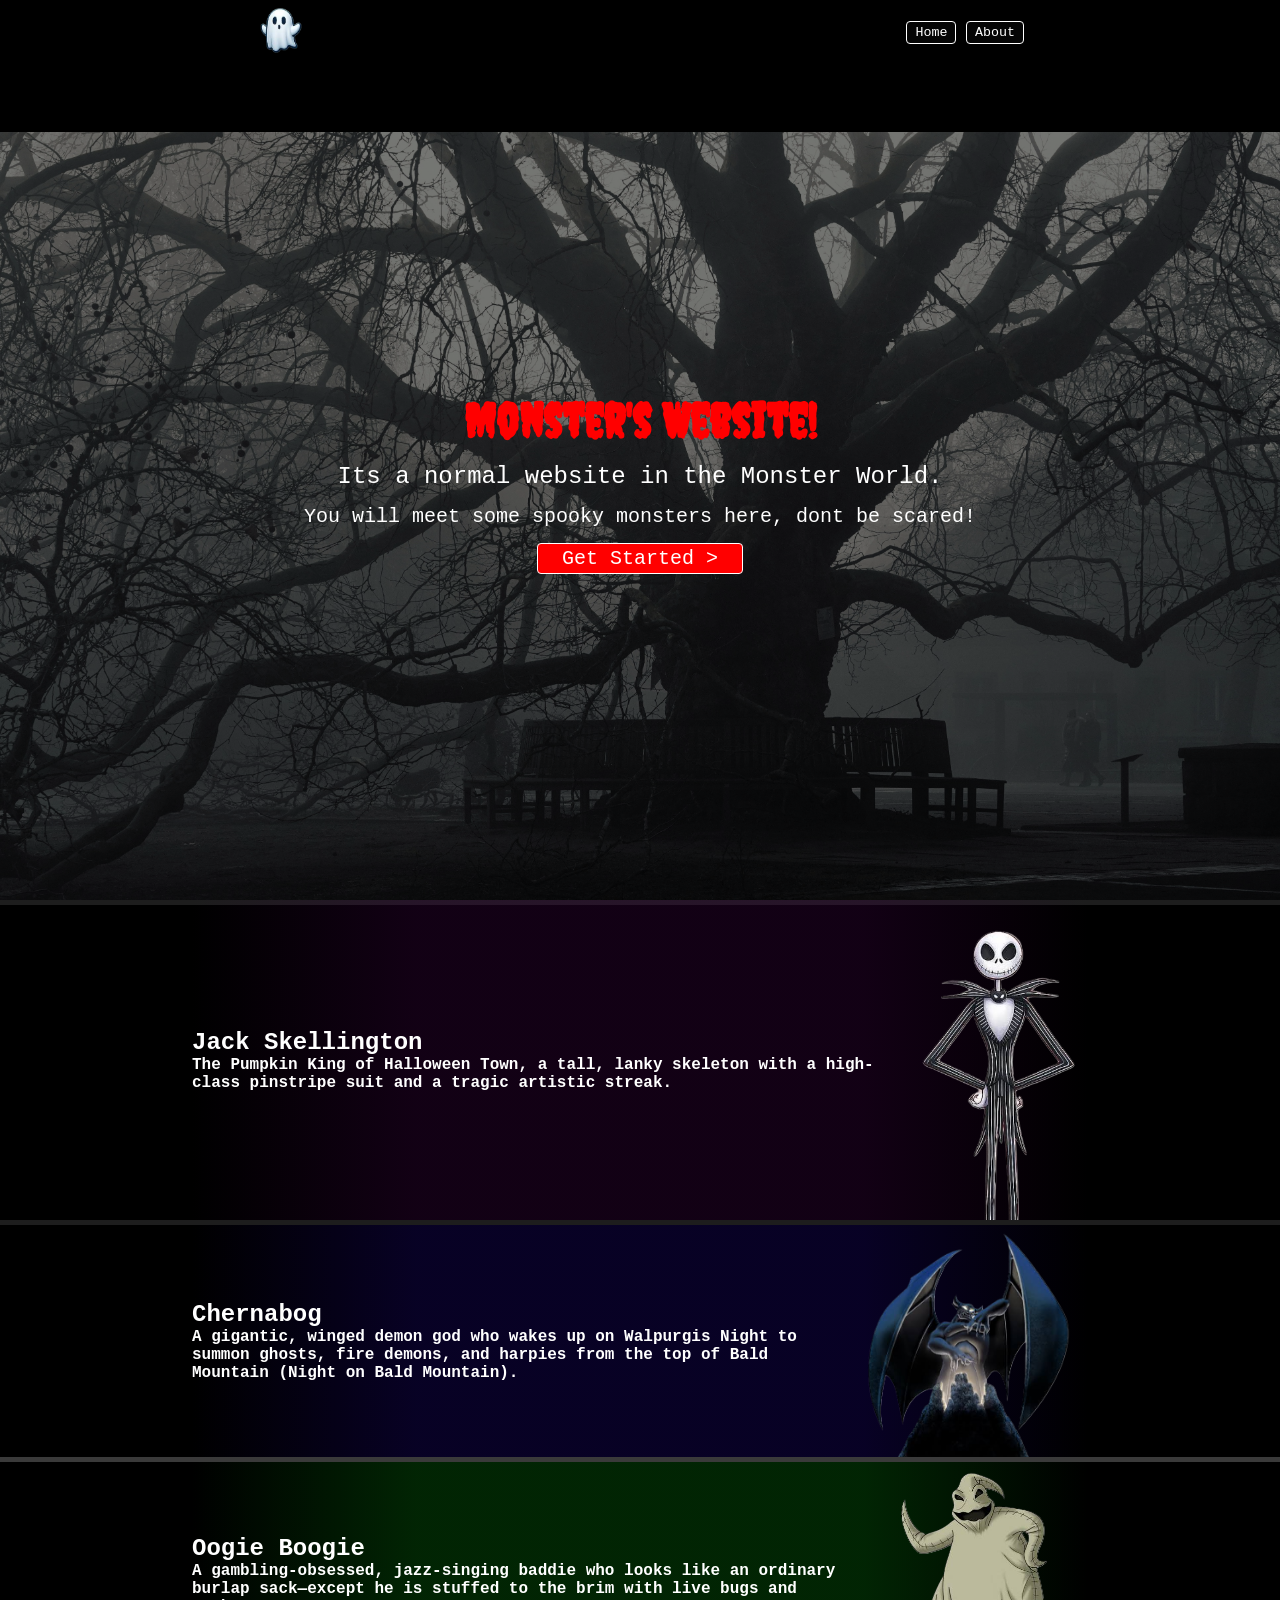
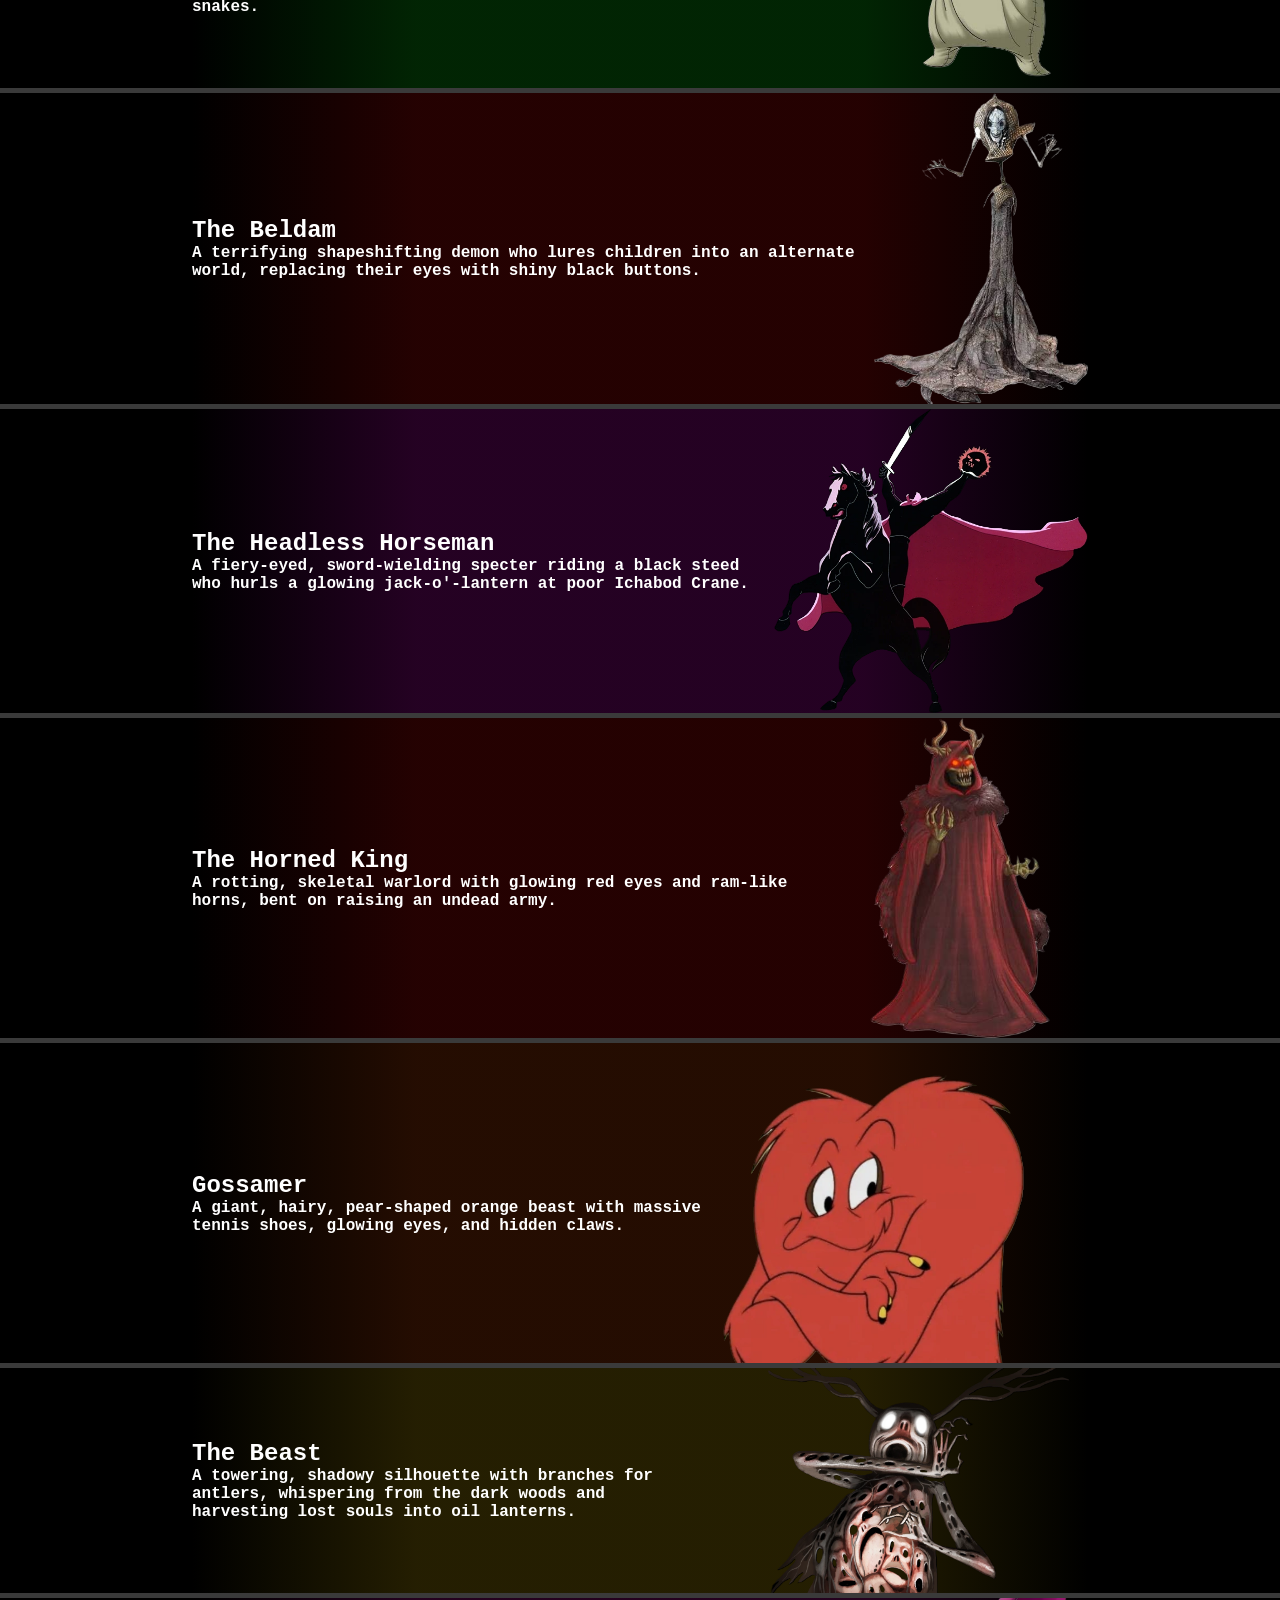
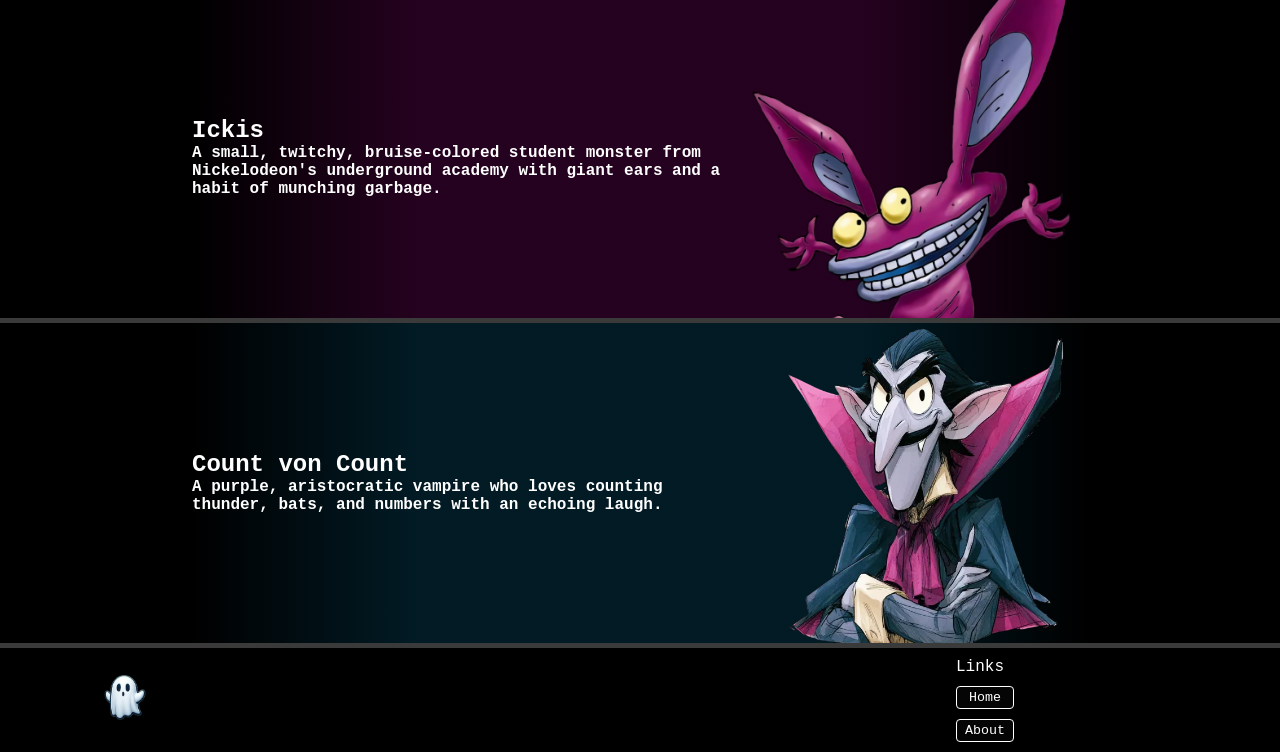
<file: index.html>
<!DOCTYPE html>
<html lang="en">

<head>
    <meta charset="UTF-8">
    <meta name="viewport" content="width=device-width, initial-scale=1.0">
    <title>Monster's Website</title>
    <link rel="stylesheet" href="style.css">
    <link rel="apple-touch-icon" sizes="180x180" href="/apple-touch-icon.png">
    <link rel="icon" type="image/png" sizes="32x32" href="/favicon-32x32.png">
    <link rel="icon" type="image/png" sizes="16x16" href="/favicon-16x16.png">
    <link rel="manifest" href="/site.webmanifest">
    <link rel="preconnect" href="https://fonts.googleapis.com">
    <link rel="preconnect" href="https://fonts.gstatic.com" crossorigin>
    <link
        href="https://fonts.googleapis.com/css2?family=Creepster&family=Martel+Sans:wght@200;300;400;600;700;800;900&family=Poppins:ital,wght@0,100;0,200;0,300;0,400;0,500;0,600;0,700;0,800;0,900;1,100;1,200;1,300;1,400;1,500;1,600;1,700;1,800;1,900&family=Roboto:ital,wght@0,100..900;1,100..900&display=swap"
        rel="stylesheet">
</head>

<body>
    <div class="main">
        <nav>
            <span>
                <img src="imgs/logo.png" alt="ghost logo">
            </span>
            <div>
                <a href="index.html"><button class="btn">Home</button></a>
                <a href="404page.html"><button class="btn">About</button></a>
            </div>
        </nav>
        <div class="box">

        </div>
        <div class="hero">
            <span>
                Monster's Website!
            </span>
            <span>
                Its a normal website in the Monster World.
            </span>
            <span>
                You will meet some spooky monsters here, dont be scared!
            </span>
            <div class="hero-btns">
                <a href="#first-sec"><button class="btn red-btn">Get Started &gt;</button></a>
            </div>
        </div>
        <div class="seperation"></div>
    </div>
    <section id="first-sec" class="first skellington">
        <div>
            <span>
                Jack Skellington
            </span>
            <span>
                The Pumpkin King of Halloween Town, a tall, lanky skeleton with a high-class pinstripe suit and a tragic
                artistic streak.
            </span>
        </div>
        <div class="secImg">
            <img src="imgs/skellignton.png" style="transform: translateY(70px);" alt="Monster Image png">
        </div>
    </section>
    <div class="seperation"></div>
    <section class="first chernabog">
        <div>
            <span>
                Chernabog
            </span>
            <span>
                A gigantic, winged demon god who wakes up on Walpurgis Night to summon ghosts, fire demons, and harpies
                from the top of Bald Mountain (Night on Bald Mountain).
            </span>
        </div>
        <div class="secImg">
            <img src="imgs/chernabog.png" alt="Monster Image png">
        </div>
    </section>
    <div class="seperation"></div>
    <section class="first oogieboogie">
        <div>
            <span>
                Oogie Boogie
            </span>
            <span>
                A gambling-obsessed, jazz-singing baddie who looks like an ordinary burlap sack—except he is stuffed to
                the brim with live bugs and snakes.
            </span>
        </div>
        <div class="secImg">
            <img src="imgs/oggieboogie.png" alt="Monster Image png">
        </div>
    </section>
    <div class="seperation"></div>
    <section class="first thebeldam">
        <div>
            <span>
                The Beldam
            </span>
            <span>
                A terrifying shapeshifting demon who lures children into an alternate world, replacing their eyes with
                shiny black buttons.
            </span>
        </div>
        <div class="secImg">
            <img src="imgs/thebaldem.png" alt="Monster Image png">
        </div>
    </section>
    <div class="seperation"></div>
    <section class="first headless">
        <div>
            <span>
                The Headless Horseman
            </span>
            <span>
                A fiery-eyed, sword-wielding specter riding a black steed who hurls a glowing jack-o'-lantern at poor
                Ichabod Crane.
            </span>
        </div>
        <div class="secImg">
            <img src="imgs/headless-horseman.png" alt="Monster Image png">
        </div>
    </section>
    <div class="seperation"></div>
    <section class="first hornedking">
        <div>
            <span>
                The Horned King
            </span>
            <span>
                A rotting, skeletal warlord with glowing red eyes and ram-like horns, bent on raising an undead army.
            </span>
        </div>
        <div class="secImg">
            <img src="imgs/hornedking.png" alt="Monster Image png">
        </div>
    </section>
    <div class="seperation"></div>
    <section class="first gossamer">
        <div>
            <span>
                Gossamer
            </span>
            <span>
                A giant, hairy, pear-shaped orange beast with massive tennis shoes, glowing eyes, and hidden claws.
            </span>
        </div>
        <div class="secImg">
            <img src="imgs/gossamer.png" style="transform: translateY(150px);" alt="Monster Image png">
        </div>
    </section>
    <div class="seperation"></div>
    <section class="first thebeast">
        <div>
            <span>
                The Beast
            </span>
            <span>
                A towering, shadowy silhouette with branches for antlers, whispering from the dark woods and harvesting
                lost souls into oil lanterns.
            </span>
        </div>
        <div class="secImg">
            <img src="imgs/thebeast.png" alt="Monster Image png">
        </div>
    </section>
    <div class="seperation"></div>
    <section class="first ickis">
        <div>
            <span>
                Ickis
            </span>
            <span>
                A small, twitchy, bruise-colored student monster from Nickelodeon's underground academy with giant ears
                and a habit of munching garbage.
            </span>
        </div>
        <div class="secImg">
            <img src="imgs/ickis.png" alt="Monster Image png">
        </div>
    </section>
    <div class="seperation"></div>
    <section class="first countvoncount">
        <div>
            <span>
                Count von Count
            </span>
            <span>
                A purple, aristocratic vampire who loves counting thunder, bats, and numbers with an echoing laugh.
            </span>
        </div>
        <div class="secImg">
            <img src="imgs/countvoncount.png" alt="Monster Image png">
        </div>
    </section>
    <div class="seperation"></div>
    <footer>
        <div class="left">
            <img src="imgs/logo.png" alt="ghost logo">
        </div>
        <div class="right">
            <span>Links</span>
            <button class="btn">Home</button>
            <button class="btn">About</button>
        </div>
    </footer>
</body>

</html>
</file>
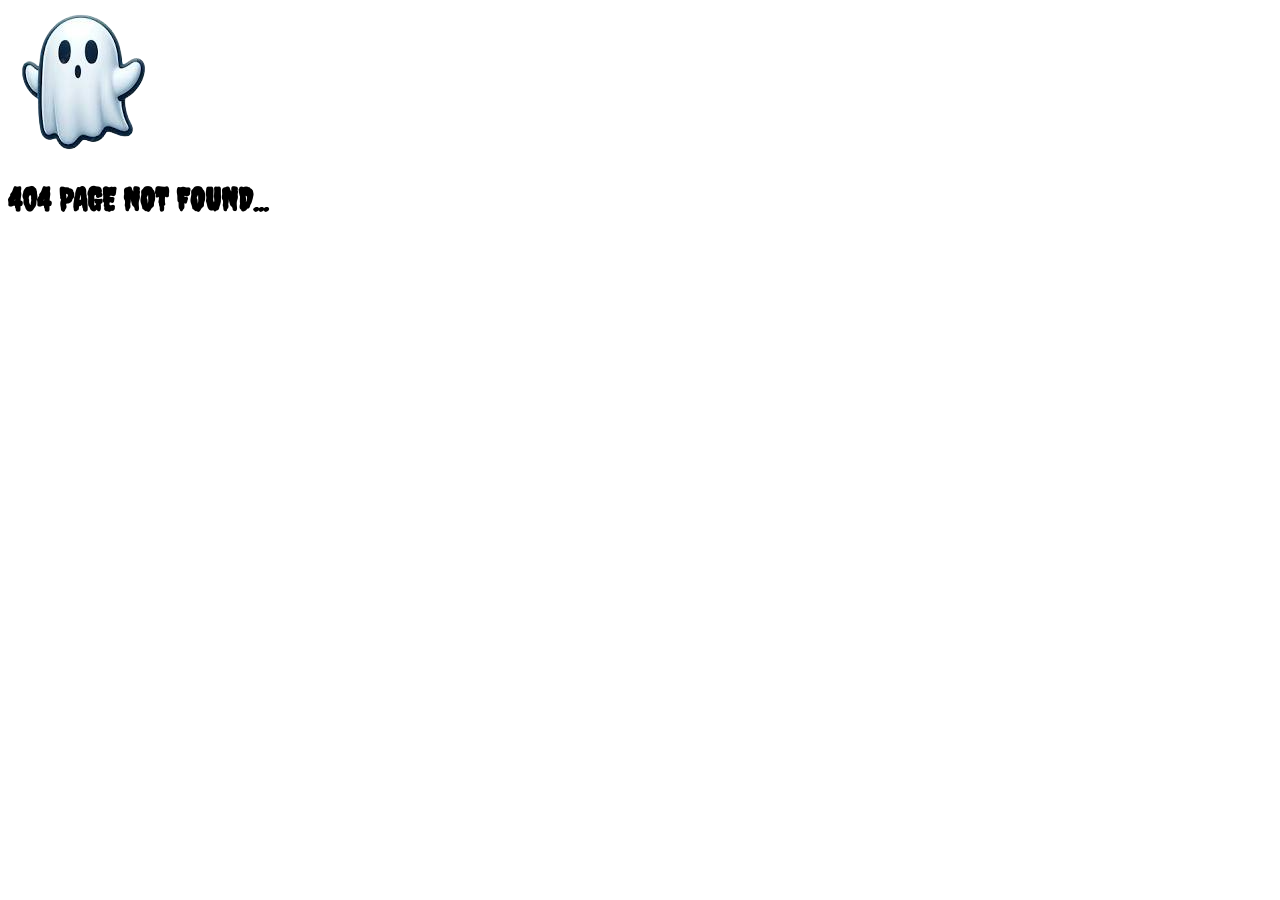
<file: 404page.html>
<!DOCTYPE html>
<html lang="en">
<head>
    <meta charset="UTF-8">
    <meta name="viewport" content="width=device-width, initial-scale=1.0">
    <title>404</title>
        <link rel="preconnect" href="https://fonts.googleapis.com">
    <link rel="preconnect" href="https://fonts.gstatic.com" crossorigin>
    <link
        href="https://fonts.googleapis.com/css2?family=Creepster&family=Martel+Sans:wght@200;300;400;600;700;800;900&family=Poppins:ital,wght@0,100;0,200;0,300;0,400;0,500;0,600;0,700;0,800;0,900;1,100;1,200;1,300;1,400;1,500;1,600;1,700;1,800;1,900&family=Roboto:ital,wght@0,100..900;1,100..900&display=swap"
        rel="stylesheet">
</head>
<body>
    <div class="404">
        <img src="imgs/logo.png" alt="">
        <h1 style="font-family: 'Creepster' ;">404 PAGE NOT FOUND...</h1>

    </div>
</body>
</html>
</file>
<file: style.css>
html {
    scroll-behavior: smooth;
}
* {
    margin: 0;
    padding: 0;
    font-family: 'Courier New', Courier, monospace;
}
body {
    background-color: #000;
}
.main {
    background-image: url(imgs/background.jpg);
    background-position: bottom center;
    background-repeat: no-repeat;
    background-size: max(1200px, 100vw);
    height: 100vh;
    position: relative;
}
.main .box {
    height: 100vw;
    width: 100%;
    opacity: 0.5;
    position: absolute;
    top:0;
    background-color: #000;
}
nav {
    width: 60vw;
    height: 65px;
    margin: auto;
    display: flex;
    align-items: center;
    justify-content: space-between;
}

nav span img{
    /* color: red; */

    width: 50px;
    height: 100%;
    position: relative;
    z-index: 10;
}
nav button {
    position: relative;
    z-index: 10;
    border: none;
}
.hero {
    /* font-family: "Creepster"; */
    height: calc(100% - 65px);
    display: flex;
    align-items: center;
    justify-content: center;
    flex-direction: column;
    color: #fff;
    position: relative;
    gap: 15px;
    padding: 0px 30px;
}
.hero > :first-child{
    color: red;
    font-family: "Creepster";
    font-size: 48px;
    font-weight: bolder;
    text-align: center;
}
.hero > :nth-child(2){
    font-weight: 400;
    font-size: 24px;
    text-align: center;
}
.hero > :nth-child(3){
    font-weight: 400;
    font-size: 20px;
    text-align: center;
}
.seperation{
    height: 5px;
    background-color: rgb(58, 58, 58);
}
.btn {
    padding: 3px 8px;
    font-weight: 400;
    color: #fff;
    background-color: rgba(248, 243, 243, 0.021);
    border-radius: 4px;
    border: 1px solid white;
    cursor: pointer;
}
.red-btn {
    background-color: red;
    color: #fff;
    padding: 3px 24px;
    font-size: 20px;
    font-weight: 400;
    border-radius: 4px;
}
.main input {
    padding: 7px 101px 8px 14px;
    font-size: 12px;
    color: white;
    border-radius: 4px;
    background-color: rgba(23, 23, 23, 0.7);
    border: 1px solid rgba(225, 225, 225, 0.5);
}
.first {
    display: flex;
    justify-content: center;
    align-items: center;
    max-width: 70vw;
    margin: auto;
    color: #fff;
    overflow: hidden;
    position: relative;
}
.skellington {
    background: linear-gradient(
        to right,
        rgba(60, 2, 68, 0) 0%,
        rgba(60, 2, 68, 0.3) 25%,
        rgba(60, 2, 68, 0.3) 75%,
        rgba(60, 2, 68, 0) 100%
    );
}
.chernabog {
    background: linear-gradient(
        to right,
        rgba(26, 5, 121, 0) 0%,
        rgba(26, 5, 121, 0.3) 25%,
        rgba(26, 5, 121, 0.3)75%,
        rgba(26, 5, 121, 0) 100%
    );
}
.chernabog {
    background: linear-gradient(
        to right,
        rgba(26, 5, 121, 0) 0%,
        rgba(26, 5, 121, 0.3) 25%,
        rgba(26, 5, 121, 0.3)75%,
        rgba(26, 5, 121, 0) 100%
    );
}
.oogieboogie {
    background: linear-gradient(
        to right,
        rgba(5, 121, 11, 0) 0%,
        rgba(5, 121, 11, 0.3) 25%,
    rgba(5, 121, 11, 0.3)75%,
rgba(5, 121, 11, 0) 100%
    );
}
.thebeldam {
    background: linear-gradient(
        to right,
        rgba(121, 5, 5, 0) 0%,
        rgba(121, 5, 5, 0.3) 25%,
        rgba(121, 5, 5, 0.3)75%,
        rgba(121, 5, 5, 0) 100%
    );
}
.headless {
    background: linear-gradient(
        to right,
        rgba(121, 5, 115, 0) 0%,
        rgba(121, 5, 115, 0.3) 25%,
        rgba(121, 5, 115, 0.3)75%,
        rgba(121, 5, 115, 0) 100%
    );
}
.hornedking {
    background: linear-gradient(
        to right,
        rgba(121, 5, 5, 0) 0%,
        rgba(121, 5, 5, 0.3) 25%,
        rgba(121, 5, 5, 0.3)75%,
        rgba(121, 5, 5, 0) 100%
    );
}
.gossamer {
    background: linear-gradient(
        to right,
        rgba(121, 42, 5, 0) 0%,
        rgba(121, 42, 5, 0.3) 25%,
        rgba(121, 42, 5, 0.3)75%,
        rgba(121, 42, 5, 0) 100%
    );
}
.gossamer {
    background: linear-gradient(
        to right,
        rgba(121, 42, 5, 0) 0%,
        rgba(121, 42, 5, 0.3) 25%,
        rgba(121, 42, 5, 0.3)75%,
        rgba(121, 42, 5, 0) 100%
    );
}
.thebeast {
    background: linear-gradient(
        to right,
        rgba(121, 100, 5, 0) 0%,
        rgba(121, 100, 5, 0.3) 25%,
        rgba(121, 100, 5, 0.3)75%,
        rgba(121, 100, 5, 0) 100%
    );
}
.ickis {
    background: linear-gradient(
        to right,
        rgba(121, 5, 102, 0) 0%,
        rgba(121, 5, 102, 0.3) 25%,
        rgba(121, 5, 102, 0.3)75%,
        rgba(121, 5, 102, 0) 100%
    );
}
.countvoncount {
    background: linear-gradient(
        to right,
        rgba(5, 88, 121, 0) 0%,
        rgba(5, 88, 121, 0.3) 25%,
        rgba(5, 88, 121, 0.3)75%,
        rgba(5, 88, 121, 0) 100%
    );
}
.secImg {
    position: relative;
    max-width: 400px;
    max-height: 320px;
    display: flex;
    justify-content: center;
    align-items: center;
    overflow: hidden;
}
.secImg img {
    width: 100%;
    height: 100%;
    object-fit: contain;
    display: block;
    position: relative;
    z-index: 10;
}
section.first > div{
    display: flex;
    flex-direction: column;
    justify-content: center;
    font-weight: bolder;
    z-index: 10;
}
section.first > div :nth-child(1){
    font-weight: 48px;
    font-weight: bolder;
    z-index: 10;
    font-size: 24px;
}
/* section.first > div :nth-child(2){
    z-index: 10;
} */
/* section.first:nth-child(1) img {
    transform: translateY(30px);
} */
 footer {
    width: 80vw;
    height: auto;
    display: flex;
    align-items: center;
    justify-content: space-between;
    color: #fff;
 }
.right {
    display: flex;
    flex-direction: column;
    gap: 10px;
    margin: 10px;
    
 }
.left img {
    width: 50px;
    height: 100%;
    position: relative;
    left: 100px;
 }
</file>
